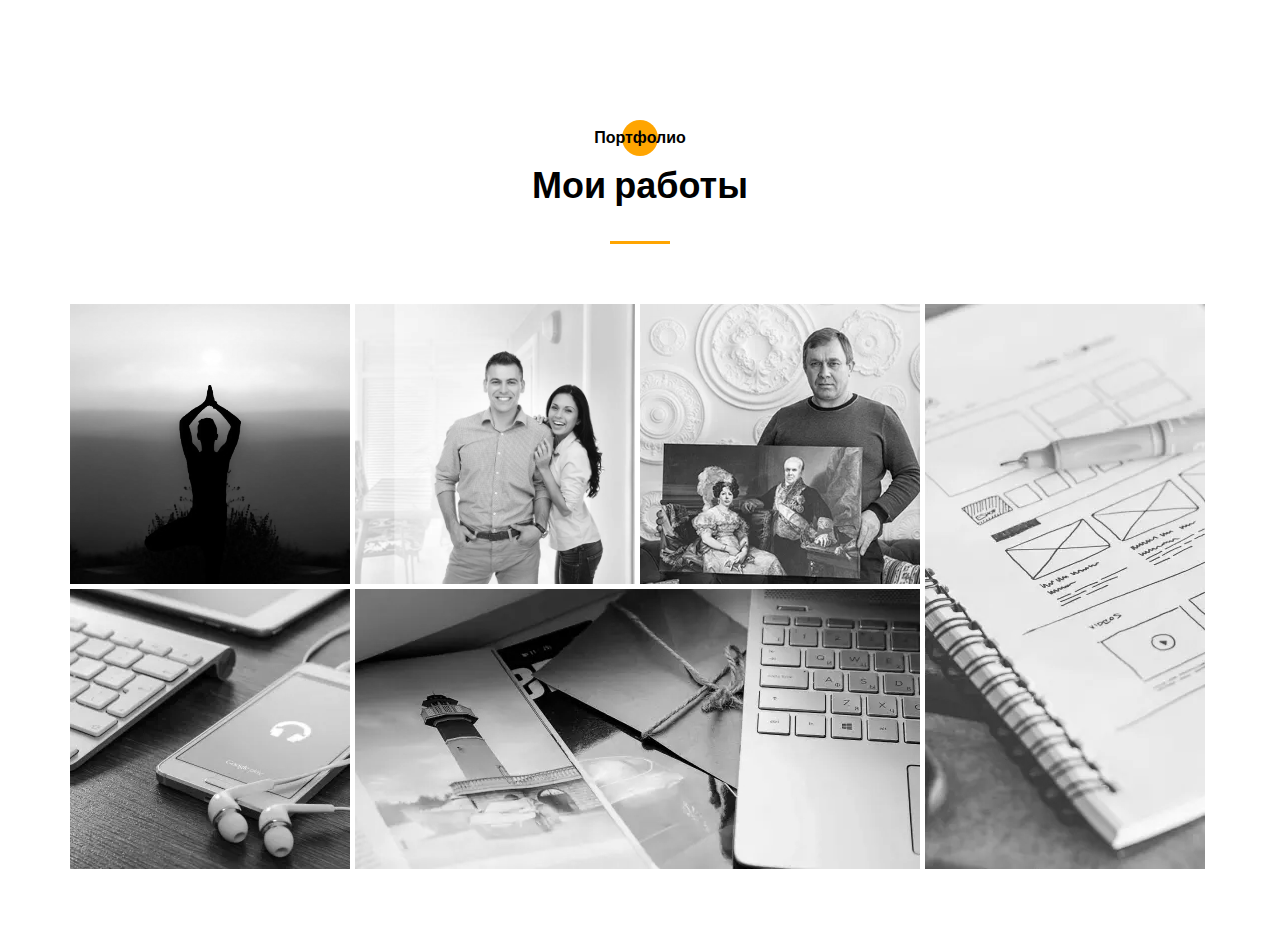
<file: index.html>
<!DOCTYPE html>
<html lang="En">

<head>
  <meta charset="UTF-8">
  <meta http-equiv="X-UA-Compatible" content="IE=edge">
  <meta name="viewport" content="width=device-width,initial-scale=1">
  <meta name="keywords" content="ruslan, resume, portfolio">
  <meta name="description" content="Это сайт - портфолио Руслана Замураева">
  <title>Portfolio</title> <!-- favicon -->
  <link rel="apple-touch-icon" sizes="57x57" href="img/icons/favicon/apple-icon-57x57.png">
  <link rel="apple-touch-icon" sizes="60x60" href="img/icons/favicon/apple-icon-60x60.png">
  <link rel="apple-touch-icon" sizes="72x72" href="img/icons/favicon/apple-icon-72x72.png">
  <link rel="apple-touch-icon" sizes="76x76" href="img/icons/favicon/apple-icon-76x76.png">
  <link rel="apple-touch-icon" sizes="114x114" href="img/icons/favicon/apple-icon-114x114.png">
  <link rel="apple-touch-icon" sizes="120x120" href="img/icons/favicon/apple-icon-120x120.png">
  <link rel="apple-touch-icon" sizes="144x144" href="img/icons/favicon/apple-icon-144x144.png">
  <link rel="apple-touch-icon" sizes="152x152" href="img/icons/favicon/apple-icon-152x152.png">
  <link rel="apple-touch-icon" sizes="180x180" href="img/icons/favicon/apple-icon-180x180.png">
  <link rel="icon" type="image/png" sizes="192x192" href="img/icons/favicon/android-icon-192x192.png">
  <link rel="icon" type="image/png" sizes="32x32" href="img/icons/favicon/favicon-32x32.png">
  <link rel="icon" type="image/png" sizes="96x96" href="img/icons/favicon/favicon-96x96.png">
  <link rel="icon" type="image/png" sizes="16x16" href="img/icons/favicon/favicon-16x16.png">
  <!-- <link rel="manifest" href="img/icons/favicon/manifest.json"> -->
  <meta name="msapplication-TileColor" content="#ffffff">
  <meta name="msapplication-TileImage" content="/ms-icon-144x144.png">
  <meta name="theme-color" content="#ffffff"> <!-- style -->
  <link rel="stylesheet" href="css/style.min.css">
</head>

<body>
  <section id="portfolio" class="portfolio">
    <div class="container">
      <h2 class="title title_fz16 title_center before_center portfolio__title">Портфолио</h2>
      <div class="title title_fz36 title_center portfolio__subtitle"> Мои работы </div>
      <div class="divider"></div>
      <div class="portfolio__wrapper">
        <div class="portfolio__item"> <a href="/yoga">
            <picture>
              <source srcset="./img/photo/works/yoga.webp" type="image/webp"><img src="./img/photo/works/yoga.jpg"
                alt="yoga" class="max-height">
            </picture>
          </a> </div>
        <div class="portfolio__item"> <a href="/turnkey-windows">
            <picture>
              <source srcset="img/photo/works/window.webp" type="image/webp"><img src="img/photo/works/window.png"
                alt="windows" class="max-height">
            </picture>
          </a> </div>
        <div class="portfolio__item"> <a href="/picture">
            <picture>
              <source srcset="img/photo/works/picture.webp" type="image/webp"><img src="img/photo/works/picture.png"
                alt="picture">
            </picture>
          </a> </div>
        <div class="portfolio__item"> <a href="/AIM-game">
            <picture>
              <source srcset="img/photo/works/ipad.webp" type="image/webp"><img src="img/photo/works/ipad.jpg"
                alt="AIM-game">
            </picture>
          </a> </div>
        <div class="portfolio__item vertical"> <!-- https://github.com/rnzamuraev/JavaScript-UI-Library --> <a
            href="https://github.com/rnzamuraev/JavaScript-UI-Library">
            <picture>
              <source srcset="img/photo/works/plans.webp" type="image/webp"><img src="img/photo/works/plans.jpg"
                alt="JavaScript-UI-Library" class="max-width">
            </picture>
          </a> </div>
        <div class="portfolio__item horizontal"> <a href="/car-lease-calculator">
            <picture>
              <source srcset="img/photo/works/mac.webp" type="image/webp"><img src="img/photo/works/mac.jpg"
                alt="car-lease-calculator">
            </picture>
          </a> </div>
        <!-- <div class="portfolio__item">        <picture><source srcset="img/photo/works/pulse.webp" type="image/webp"><img src="img/photo/works/pulse.jpg" alt="pulse"></picture>      </div> -->
        <!-- <div class="portfolio__item">        <picture><source srcset="img/photo/works/bread.webp" type="image/webp"><img src="img/photo/works/bread.jpg" alt="bread"></picture>      </div> -->
      </div>
    </div>
  </section>
  <script src="js/bundle.js"></script>
</body>

</html>
</file>
<file: css/style.min.css>
/*!
 * Bootstrap Reboot v4.3.1 (https://getbootstrap.com/)
 * Copyright 2011-2019 The Bootstrap Authors
 * Copyright 2011-2019 Twitter, Inc.
 * Licensed under MIT (https://github.com/twbs/bootstrap/blob/master/LICENSE)
 * Forked from Normalize.css, licensed MIT (https://github.com/necolas/normalize.css/blob/master/LICENSE.md)
 */
*,::after,::before{-webkit-box-sizing:border-box;box-sizing:border-box}html{font-family:sans-serif;line-height:1.15;-webkit-text-size-adjust:100%;-webkit-tap-highlight-color:transparent}article,aside,figcaption,figure,footer,header,hgroup,main,nav,section{display:block}body{font:400 1rem/1.5 -apple-system,BlinkMacSystemFont,"Segoe UI",Roboto,"Helvetica Neue",Arial,"Noto Sans",sans-serif,"Apple Color Emoji","Segoe UI Emoji","Segoe UI Symbol","Noto Color Emoji";background:#fff;margin:0;color:#212529;text-align:left}[tabindex="-1"]:focus{outline:0!important}hr{-webkit-box-sizing:content-box;box-sizing:content-box;height:0;overflow:visible}dl,h1,h2,h3,h4,h5,h6,ol,p,ul{margin-top:0;margin-bottom:.5rem}dl,ol,p,ul{margin-bottom:1rem}abbr[data-original-title],abbr[title]{-webkit-text-decoration:underline dotted;text-decoration:underline dotted;cursor:help;border-bottom:0;-webkit-text-decoration-skip-ink:none;text-decoration-skip-ink:none}address{margin-bottom:1rem;font-style:normal;line-height:inherit}ol ol,ol ul,ul ol,ul ul{margin-bottom:0}dt{font-weight:700}dd{margin-bottom:.5rem;margin-left:0}blockquote,figure{margin:0 0 1rem}b,strong{font-weight:bolder}small{font-size:80%}sub,sup{position:relative;font-size:75%;line-height:0;vertical-align:baseline}sub{bottom:-.25em}sup{top:-.5em}a{background:0 0;color:#007bff;text-decoration:none}a:hover{color:#0056b3;text-decoration:underline}a:not([href]):not([tabindex]){color:inherit;text-decoration:none}a:not([href]):not([tabindex]):focus,a:not([href]):not([tabindex]):hover{color:inherit;text-decoration:none}a:not([href]):not([tabindex]):focus{outline:0}code,kbd,pre,samp{font:1em SFMono-Regular,Menlo,Monaco,Consolas,"Liberation Mono","Courier New",monospace}pre{margin-top:0;margin-bottom:1rem;overflow:auto}img,svg{vertical-align:middle}img{border-style:none}svg{overflow:hidden}table{border-collapse:collapse}caption{padding-top:.75rem;padding-bottom:.75rem;color:#6c757d;text-align:left;caption-side:bottom}th{text-align:inherit}label{display:inline-block;margin-bottom:.5rem}button{border-radius:0}button:focus{outline:1px dotted;outline:5px auto -webkit-focus-ring-color}button,input,optgroup,select,textarea{font:inherit/inherit inherit;margin:0}button,input{overflow:visible}button,select{text-transform:none}select{word-wrap:normal}[type=button],[type=reset],[type=submit],button{-webkit-appearance:button}[type=button]:not(:disabled),[type=reset]:not(:disabled),[type=submit]:not(:disabled),button:not(:disabled){cursor:pointer}[type=button]::-moz-focus-inner,[type=reset]::-moz-focus-inner,[type=submit]::-moz-focus-inner,button::-moz-focus-inner{padding:0;border-style:none}input[type=checkbox],input[type=radio]{-webkit-box-sizing:border-box;box-sizing:border-box;padding:0}input[type=date],input[type=datetime-local],input[type=month],input[type=time]{-webkit-appearance:listbox}textarea{overflow:auto;resize:vertical}fieldset{min-width:0;padding:0;margin:0;border:0}legend{display:block;width:100%;max-width:100%;padding:0;margin-bottom:.5rem;font-size:1.5rem;line-height:inherit;color:inherit;white-space:normal}progress{vertical-align:baseline}[type=number]::-webkit-inner-spin-button,[type=number]::-webkit-outer-spin-button{height:auto}[type=search]{outline-offset:-2px;-webkit-appearance:none}[type=search]::-webkit-search-decoration{-webkit-appearance:none}::-webkit-file-upload-button{font:inherit;-webkit-appearance:button}output{display:inline-block}summary{display:list-item;cursor:pointer}template{display:none}[hidden]{display:none!important}@font-face{font-family:"Poppins";src:url(../font/Poppins-Medium.eot);src:local("Poppins-Medium"),url(../font/Poppins-Medium.eot?#iefix) format("embedded-opentype"),url(../font/Poppins-Medium.woff2) format("woff2"),url(../font/Poppins-Medium.woff) format("woff"),url(../font/Poppins-Medium.ttf) format("truetype");font-weight:500;font-style:normal;font-display:swap}@font-face{font-family:"Poppins";src:url(../font/Poppins-Bold.eot);src:local("Poppins-Bold"),url(../font/Poppins-Bold.eot?#iefix) format("embedded-opentype"),url(../font/Poppins-Bold.woff2) format("woff2"),url(../font/Poppins-Bold.woff) format("woff"),url(../font/Poppins-Bold.ttf) format("truetype");font-weight:Bold;font-style:normal;font-display:swap}*{font:500 12px/18px "Poppins",sans-serif;margin:0;padding:0;color:#000}.container{width:1140px;margin:0 auto}.divider,.hamburger span{background:#ffa501;height:3px}.divider{width:60px;margin:25px auto 0}.promo,header{position:relative}.promo{min-height:100vh;display:-webkit-box;display:-ms-flexbox;display:flex;-webkit-box-align:center;-ms-flex-align:center;align-items:center;background:url(../img/photo/bg.jpg) no-repeat 50%/cover}.promo__subtitle{margin-left:10px;position:relative;z-index:2}.promo__subtitle::before{z-index:-1;width:36px;height:36px;top:-6px;left:-10px;background:#ffa501}.promo__title{margin-top:9px}.promo__btns{margin-top:25px;display:-webkit-box;display:-ms-flexbox;display:flex;-webkit-box-pack:justify;-ms-flex-pack:justify;justify-content:space-between;-webkit-box-align:center;-ms-flex-align:center;align-items:center;width:250px}.menu__link a,.promo__link{font-weight:700;font-size:14px;line-height:21px;color:#000}.promo__link:hover{text-decoration:none;color:#000}header{width:10px}.hamburger{position:absolute;top:30px;right:30px;cursor:pointer}.hamburger__wrapper{height:23px;display:-webkit-box;display:-ms-flexbox;display:flex;-webkit-box-pack:justify;-ms-flex-pack:justify;justify-content:space-between;-webkit-box-orient:vertical;-webkit-box-direction:normal;-ms-flex-direction:column;flex-direction:column;-webkit-box-align:end;-ms-flex-align:end;align-items:flex-end}.hamburger span{display:block;width:30px}.hamburger span.long{width:36px}.menu{position:fixed;top:0;left:-100%;width:100%;height:100vh;z-index:100;visibility:hidden;opacity:0;-webkit-transform:all .6s;-ms-transform:all .6s;transform:all .6s}.menu.active{left:0;visibility:visible;opacity:1}.menu__block{position:relative;width:345px;height:100%;padding:24px 25px 50px 40px;background:#ffa501;-webkit-transition:all .6s;-o-transition:all .6s;transition:all .6s;z-index:100}.menu__close,.menu__list{display:-webkit-box;display:-ms-flexbox;display:flex;-webkit-box-pack:end;-ms-flex-pack:end;justify-content:flex-end}.menu__close span{cursor:pointer}.menu nav{margin-top:87px}.menu__list{-webkit-box-pack:justify;-ms-flex-pack:justify;justify-content:space-between;-webkit-box-orient:vertical;-webkit-box-direction:normal;-ms-flex-direction:column;flex-direction:column;list-style:none;padding-left:35px;height:290px}.menu__link{position:relative}.about__title::before,.menu__link::before,.promo__subtitle::before{content:"";position:absolute;border-radius:100%}.menu__link::before{left:-35px;top:11px;width:15px;height:15px;border:1px solid #000}.menu__link a{font-size:24px;line-height:36px;color:#fff}.menu__link a:hover{color:#fff}.menu__social,.sidepanel{display:-webkit-box;display:-ms-flexbox;display:flex}.menu__social{position:absolute;left:50%;-webkit-transform:translateX(-50%);-ms-transform:translateX(-50%);transform:translateX(-50%);width:90px;-webkit-box-pack:center;-ms-flex-pack:center;justify-content:center;bottom:50px}.sidepanel{position:fixed;z-index:3;right:30px;-webkit-box-pack:justify;-ms-flex-pack:justify;justify-content:space-between;-webkit-box-align:center;-ms-flex-align:center;align-items:center;-webkit-box-orient:vertical;-webkit-box-direction:normal;-ms-flex-direction:column;flex-direction:column;height:220px;top:50%;-webkit-transform:translateY(-65%);-ms-transform:translateY(-65%);transform:translateY(-65%)}.sidepanel__divider{background:#000;width:2px;height:70px}.sidepanel__text{position:relative;height:24px;font-weight:700;font-size:16px;line-height:24px;-webkit-transform:rotate(-90deg);-ms-transform:rotate(-90deg);transform:rotate(-90deg)}.sidepanel__text span{width:100px;position:absolute;left:-83px;padding-top:3px}.about{padding-top:120px}.about__wrapper{display:grid;grid-template-columns:400px 1fr;grid-template-rows:minmax(200px,auto);grid-auto-rows:auto;-webkit-column-gap:70px;-moz-column-gap:70px;column-gap:70px;row-gap:40px}.about__photo{grid-row:1/3}.about__photo img{width:100%;-o-object-fit:cover;object-fit:cover}.about__descr{padding-top:6px}.about__descr .divider{margin:0}.about__title{margin:0;position:relative;left:10px}.about__title::before{z-index:-1;width:36px;height:36px;top:-6px;left:-10px;background:#ffa501}.about__text{margin-top:20px;margin-bottom:0;width:570px}.about__scills{display:grid;grid-template-columns:repeat(2,260px);grid-template-rows:repeat(3,minmax(50px,auto));grid-auto-rows:minmax(50px,auto);-webkit-column-gap:50px;-moz-column-gap:50px;column-gap:50px;row-gap:20px}.about__scills-item{display:grid;grid-template-columns:40px 1fr;-webkit-column-gap:20px;-moz-column-gap:20px;column-gap:20px}.about__scills-item p{margin-top:6px;margin-bottom:0}.about__scills-icon{padding:15px 0 0 15px}.about__scills-mobile{padding-left:3px}.resume{padding-top:126px}.resume__subtitle{top:6px}.resume__wrapper{padding:60px 90px 0 65px;display:grid;grid-template-columns:1fr 1fr;-webkit-column-gap:136px;-moz-column-gap:136px;column-gap:136px}.resume__wrapper *{margin:0}.resume__column{position:relative;display:grid;grid-template-rows:1fr repeat(2,minmax(100px auto));row-gap:45px}.resume__column-icon::after,.resume__column::after{background:#000;content:"";position:absolute;z-index:-5}.resume__column::after{width:1px;height:calc(100% - 25px);top:23px;left:8px}.resume__column-title{padding-left:43px}.resume__column-wrapper{display:grid;grid-template-columns:40px 1fr;grid-template-rows:repeat(2,minmax(39px auto));gap:12px 18px;padding-left:43px}.resume__column-icon{position:relative;display:-webkit-box;display:-ms-flexbox;display:flex}.resume__column-icon::after{height:1px;width:35px;top:18px;left:-35px}.resume__column-icon img{position:absolute;right:0;bottom:0}.resume__column-descr{grid-column:1/3}.skills{padding:126px 0 0}.skills__wrapper{padding:60px 10px 0;display:grid;grid-template:repeat(2,270px)/repeat(auto-fit,270px);grid-auto-rows:270px;gap:13px}.skills__item{position:relative;padding:115px 30px 25px;border:1px solid #000}.skills__item-icon{position:absolute;height:65px;top:30px;left:30px}.skills__item-descr{margin-top:9px}.skills__ratings{padding:120px 0 0;display:grid;grid-template:repeat(2,70px)/repeat(auto-fit,350px);grid-auto-rows:70px;row-gap:30px;-webkit-box-pack:justify;-ms-flex-pack:justify;justify-content:space-between}.skills__ratings-item{display:grid;grid-template:36px 14px/1fr 50px;row-gap:20px}.skills__ratings-title{margin-bottom:0;padding:8px 0 0 13px}.skills__ratings-percent{text-align:right}.skills__ratings-line{background:#e8e4de;width:100%;height:14px;border-radius:4px;grid-column:1/3}.skills__ratings-line span{display:block;height:100%;background:#ffa501;border-radius:4px}.portfolio{padding-top:126px;padding-bottom:63px}.portfolio__wrapper{margin:60px auto 0;display:grid;grid-template:280px 280px/repeat(auto-fit,280px);grid-auto-rows:280px;gap:5px}.portfolio__wrapper .vertical{grid-row:1/3;grid-column:4/5}.portfolio__wrapper .horizontal{grid-row:2/3;grid-column:2/4}.portfolio__item{-webkit-transition:all .6s;-o-transition:all .6s;transition:all .6s;-webkit-filter:grayscale(100%);filter:grayscale(100%);display:-webkit-box;display:-ms-flexbox;display:flex;-webkit-box-pack:center;-ms-flex-pack:center;justify-content:center;overflow:hidden}.portfolio__item:hover{-webkit-filter:grayscale(0%);filter:grayscale(0%);z-index:10}.contacts .spinner img,.portfolio__item img{width:100%}.portfolio__item .max-height{width:inherit;height:100%}.price{padding-top:66px}.price__wrapper{margin-top:60px;padding:0 50px;display:grid;grid-template:repeat(3,minmax(40px,auto))/repeat(auto-fit,370px);grid-auto-rows:minmax(40px,auto);row-gap:15px;-webkit-box-pack:justify;-ms-flex-pack:justify;justify-content:space-between}.price__item{display:grid;grid-template:auto auto/auto auto}.policy h4,.policy p,.price__item-descr,.price__item-title{padding-left:26px}.price__item-price{text-align:right}.price__item-descr{grid-column:1/3}.contacts{padding:120px 0 60px;position:relative}.contacts__wrapper{padding-left:50px;display:grid;grid-template-columns:400px 1fr;-webkit-column-gap:70px;-moz-column-gap:70px;column-gap:70px}.contacts__column img{width:100%;height:100%;-o-object-fit:cover;object-fit:cover}.contacts__title{padding:6px 0 0 10px}.contacts .divider{margin:0}.contacts__social,.contacts__text{margin-top:20px}.contacts__social a,.contacts__text a,.menu__link a:hover{text-decoration:none}.contacts__link{margin-right:25px}.contacts__link img{max-width:30px;max-height:30px}.contacts__form{margin-top:30px;display:grid;grid-template:45px 190px 45px/repeat(auto-fit,280px);gap:30px 25px}.contacts__input input{width:100%;height:100%;padding:0 20px;outline:0}.contacts__input input:focus,.contacts__textarea textarea:focus{border:solid 1.5px #ffa501;border-radius:3px}.contacts__input span{padding-left:10px;color:red}.contacts__textarea{grid-column:1/3}.contacts__textarea textarea{width:100%;height:100%;resize:none;padding:20px;outline:0}.contacts__input,.contacts__textarea{position:relative}.contacts__input label,.contacts__textarea label{background:#fff;display:block;position:absolute;margin:0;top:-9px;left:12px;padding:0 8px}.contacts__triggers{grid-column:1/3;display:grid;grid-template-columns:repeat(2,auto);grid-auto-rows:45px;-webkit-column-gap:35px;-moz-column-gap:35px;column-gap:35px}.contacts__policy{display:-webkit-box;display:-ms-flexbox;display:flex;-webkit-box-align:center;-ms-flex-align:center;align-items:center}.contacts__policy input{margin-right:10px}.contacts__btn{width:220px;font-weight:700;font-size:14px;line-height:21px;color:#000}.contacts button{border:0}.contacts__message{display:none}.contacts .spinner,.contacts__message-wrapper{top:50%;left:50%;-webkit-transform:translate(-50%,-50%);-ms-transform:translate(-50%,-50%);transform:translate(-50%,-50%)}.contacts__message-wrapper{background:#fff;position:fixed;width:300px;height:150px;display:-webkit-box;display:-ms-flexbox;display:flex;-webkit-box-orient:vertical;-webkit-box-direction:normal;-ms-flex-direction:column;flex-direction:column;-webkit-box-pack:center;-ms-flex-pack:center;justify-content:center;text-align:center;border:1px solid #000;border-radius:5px;z-index:10000}.contacts__message-close{position:absolute;top:10px;right:10px;cursor:pointer}.contacts .spinner{position:absolute;width:50px;height:50px;visibility:hidden;z-index:10}.contacts .spinner.visible{visibility:visible}.form__body{position:relative}.form__body::after{content:"";position:absolute;top:0;left:0;width:100%;height:100%;background:rgba(255,255,255,.7);opacity:0;visibility:hidden;-webkit-transition:all .5s ease 0s;-o-transition:all .5s ease 0s;transition:all .5s ease 0s}.form__body._sending::after{opacity:1;visibility:visible}.footer{padding:60px 0;background:#bfe8fc}.footer__wrapper{display:-webkit-box;display:-ms-flexbox;display:flex;-webkit-box-pack:justify;-ms-flex-pack:justify;justify-content:space-between}.footer a{color:#000;text-decoration:none}.policy{position:relative;padding:120px 0}.policy .mt_60{margin-top:60px}.title{font-style:normal;font-weight:700}.title_fz14{font-size:14px;line-height:21px}.title_fz16{font-size:16px;line-height:24px}.title_fz20{font-size:20px;line-height:30px}.title_fz36,.title_fz48{font-size:36px;line-height:60px}.title_fz48{width:580px;font-size:48px}.title_center{text-align:center}.title_right{text-align:right}.btn{height:45px;padding:12px 26px;background:#ffa501;-webkit-box-shadow:0 4px 4px rgba(0,0,0,.15);box-shadow:0 4px 4px rgba(0,0,0,.15)}.text__fz14{font-size:14px;line-height:21px}.before_center,.before_circle16,.before_left{position:relative}.before_center::before,.before_circle16::before,.before_left::before{content:"";position:absolute;z-index:-1;width:36px;height:36px;border-radius:100%;background:#ffa501}.before_center::before{top:-6px;left:50%;-webkit-transform:translateX(-50%);-ms-transform:translateX(-50%);transform:translateX(-50%)}.before_circle16::before,.before_left::before{top:0;left:0}.before_circle16::before{width:16px;height:16px;top:50%;-webkit-transform:translateY(-50%);-ms-transform:translateY(-50%);transform:translateY(-50%)}.overlay{background:#fff;position:fixed;top:0;left:0;width:100%;height:100%;opacity:.7;z-index:10}@supports (-webkit-appearance:none){.promo{background:url(../img/photo/bg.webp) no-repeat 50%/cover}}@media (max-width:1200px){.container{width:940px}.sidepanel{display:none}.about__wrapper{-webkit-column-gap:40px;-moz-column-gap:40px;column-gap:40px;row-gap:40px}.about__scills{grid-template-columns:repeat(2,240px);-webkit-column-gap:20px;-moz-column-gap:20px;column-gap:20px}.about__text{width:auto}.resume__wrapper{padding:60px 60px 0 65px;-webkit-column-gap:100px;-moz-column-gap:100px;column-gap:100px}.skills__wrapper{padding:60px 50px 0}.skills__ratings{padding:120px 60px 0}.portfolio__wrapper{-webkit-box-pack:center;-ms-flex-pack:center;justify-content:center;gap:20px}.portfolio__wrapper .vertical{grid-column:1/2;grid-row:2/4}.portfolio__item img{height:100%}.contacts__form{margin-top:30px;display:grid;grid-template:45px 45px 1fr minmax(45px,auto)/1fr;gap:30px 0}.contacts__textarea,.contacts__triggers{grid-column:unset}}@media (max-width:992px){.container{width:720px}.about{padding-top:100px}.about__wrapper{grid-template-columns:340px 1fr}.about__scills{grid-template-columns:340px}.resume{padding-top:106px}.resume__wrapper{padding:60px 10px 0;-webkit-column-gap:40px;-moz-column-gap:40px;column-gap:40px}.skills{padding:106px 0 0}.skills__wrapper{padding:60px 70px 0;gap:40px}.skills__ratings{padding:100px 20px 0;grid-template:repeat(2,70px)/repeat(auto-fit,300px)}.portfolio__wrapper .horizontal{grid-row:4/5;grid-column:1/3}.price__wrapper{padding:0;grid-template:repeat(3,minmax(40px,auto))/repeat(auto-fit,350px)}.contacts__wrapper{grid-template-columns:0 1fr;padding-left:0;-webkit-column-gap:40px;-moz-column-gap:40px;column-gap:40px}.contacts__column img{display:none}}@media (max-width:768px){.container{width:600px}.title_fz36{font-size:28px;line-height:42px}.title_fz48{width:440px;font-size:36px;line-height:54px}.about{padding-top:60px}.about__wrapper{grid-template-columns:300px 1fr}.about__scills{grid-template-columns:260px}.resume{padding-top:66px}.resume__wrapper{padding:50px 60px 0;grid-template-columns:1fr;-webkit-column-gap:none;-moz-column-gap:none;column-gap:none;row-gap:50px}.skills{padding:66px 0 0}.skills__wrapper{padding:60px 20px 0;gap:20px}.skills__ratings{padding:60px 0 0;grid-template:repeat(2,70px)/repeat(auto-fit,290px)}.price__wrapper{-webkit-box-pack:center;-ms-flex-pack:center;justify-content:center;grid-template:repeat(3,minmax(40px,auto))/repeat(auto-fit,580px)}}@media (max-width:640px){.container{width:440px}.about{padding-top:40px}.about__scills,.about__wrapper{grid-template-columns:1fr}.title_fz36{font-size:28px;line-height:42px}.title_fz48{width:440px;font-size:36px;line-height:54px}.resume__wrapper{padding:40px 0 0;row-gap:40px}.skills{padding:46px 0 0}.skills__ratings,.skills__wrapper{padding:40px 0 0;-webkit-box-pack:center;-ms-flex-pack:center;justify-content:center}.skills__ratings{grid-template:repeat(2,70px)/repeat(auto-fit,350px);row-gap:40px}.portfolio__wrapper .horizontal,.portfolio__wrapper .vertical{grid-column:unset}.portfolio__wrapper .vertical{grid-row:4/5}.portfolio__wrapper .horizontal{grid-row:5/6}.portfolio__item img{-o-object-fit:cover;object-fit:cover}.portfolio__item .max-width{-o-object-fit:none;object-fit:none;height:auto;width:100%}.price{padding-top:46px}.price__wrapper{margin-top:40px;-webkit-box-pack:center;-ms-flex-pack:center;justify-content:center;grid-template:repeat(3,minmax(40px,auto))/repeat(auto-fit,440px)}}@media (max-width:480px){.container{width:100%;padding:0 10px}.title_fz36{font-size:24px;line-height:36px}.title_fz48{width:300px;font-size:26px;line-height:40px}.hamburger{top:20px;right:20px}.menu__block{width:260px;padding:24px 25px 50px 20px}.resume__column-icon img{top:15px}.skills__ratings{grid-template:repeat(2,70px)/repeat(auto-fit,300px)}.price__wrapper{grid-template:repeat(3,minmax(40px,auto))/repeat(auto-fit,295px)}.contacts__wrapper{grid-template-columns:1fr;padding-left:0;-webkit-column-gap:0;-moz-column-gap:0;column-gap:0}.contacts__triggers{grid-template-rows:1fr 1fr;grid-template-columns:1fr}.contacts__triggers input{-webkit-box-align:start;-ms-flex-align:start;align-items:flex-start}.contacts__btn{display:inline;margin:0 auto;width:100%}}
</file>
